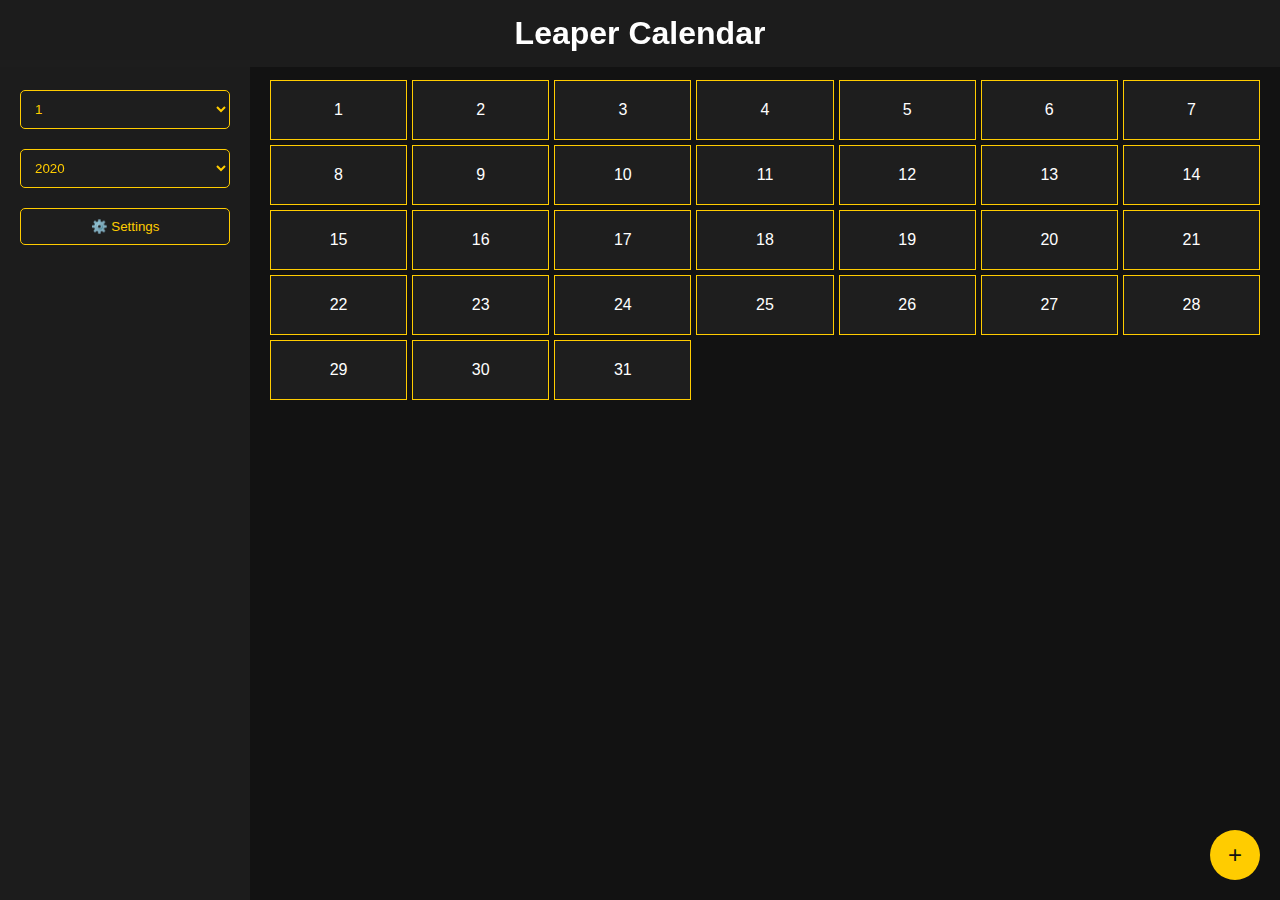
<file: calender.html>
<!DOCTYPE html>
<html lang="en">
<head>
    <meta charset="UTF-8">
    <meta name="viewport" content="width=device-width, initial-scale=1.0">
    <title>Leaper Calendar</title>
    <style>
        * {
            margin: 0;
            padding: 0;
            box-sizing: border-box;
            font-family: Arial, sans-serif;
        }
        body {
            background: #121212;
            color: #fff;
            text-align: center;
        }
        .navbar {
            position: fixed;
            top: 0;
            left: 0;
            width: 100%;
            padding: 15px;
            background: rgba(30, 30, 30, 0.9);
            z-index: 1000;
        }
        .container {
            display: flex;
            min-height: 100vh;
            padding-top: 60px;
        }
        .sidebar {
            width: 250px;
            background: rgba(30, 30, 30, 0.9);
            padding: 20px;
            height: 100vh;
            position: fixed;
            left: 0;
            top: 60px;
        }
        .sidebar select, .sidebar button {
            width: 100%;
            margin: 10px 0;
            padding: 10px;
            background: #1e1e1e;
            color: #ffcc00;
            border: 1px solid #ffcc00;
            border-radius: 5px;
        }
        .content {
            flex: 1;
            margin-left: 250px;
            padding: 20px;
        }
        .calendar {
            display: grid;
            grid-template-columns: repeat(7, 1fr);
            gap: 5px;
        }
        .day {
            padding: 20px;
            background: #1e1e1e;
            border: 1px solid #ffcc00;
            cursor: pointer;
            position: relative;
        }
        .event-dot {
            width: 10px;
            height: 10px;
            background: red;
            border-radius: 50%;
            position: absolute;
            bottom: 5px;
            right: 5px;
        }
        .plus-btn {
            position: fixed;
            bottom: 20px;
            right: 20px;
            background: #ffcc00;
            color: #121212;
            font-size: 24px;
            border: none;
            border-radius: 50%;
            width: 50px;
            height: 50px;
            cursor: pointer;
        }
        .event-popup {
            position: fixed;
            top: 50%;
            left: 50%;
            transform: translate(-50%, -50%);
            background: #1e1e1e;
            padding: 20px;
            border-radius: 10px;
            display: none;
            flex-direction: column;
            width: 300px;
            z-index: 1000;
        }
        .event-popup input, .event-popup select, .event-popup button {
            margin: 5px 0;
            padding: 10px;
            width: 100%;
            background: #1e1e1e;
            color: #ffcc00;
            border: 1px solid #ffcc00;
            border-radius: 5px;
        }
        .overlay {
            display: none;
            position: fixed;
            top: 0;
            left: 0;
            width: 100%;
            height: 100%;
            background: rgba(0, 0, 0, 0.7);
            z-index: 999;
        }
    </style>
</head>
<body>

    <div class="navbar">
        <h1>Leaper Calendar</h1>
    </div>

    <div class="container">
        <div class="sidebar">
            <select id="monthDropdown" onchange="generateCalendar()"></select>
            <select id="yearDropdown" onchange="generateCalendar()"></select>
            <button onclick="openSettings()">⚙️ Settings</button>
        </div>

        <div class="content">
            <h2 id="currentDate"></h2>
            <div class="calendar" id="calendar"></div>
        </div>
    </div>

    <button class="plus-btn" onclick="openEventPopup()">+</button>

    <div class="overlay" id="overlay"></div>
    <div class="event-popup" id="eventPopup">
        <h3>Add Event</h3>
        <input type="text" id="eventName" placeholder="Event Name">
        <input type="text" id="eventDesc" placeholder="Description">
        <select id="eventDay"></select>
        <select id="eventMonth"></select>
        <select id="eventYear"></select>
        <label><input type="checkbox" id="allDayToggle" onchange="toggleTime()"> All Day</label>
        <input type="time" id="eventTime">
        <label><input type="checkbox" id="notifToggle"> Notification</label>
        <select id="notifTime">
            <option value="30">30 mins before</option>
            <option value="15">15 mins before</option>
            <option value="0">On start</option>
        </select>
        <button onclick="saveEvent()">Save</button>
        <button onclick="closeEventPopup()">Cancel</button>
    </div>

    <script>
        function generateCalendar() {
            let month = document.getElementById("monthDropdown").value;
            let year = document.getElementById("yearDropdown").value;
            let daysInMonth = new Date(year, month, 0).getDate();
            let calendar = document.getElementById("calendar");
            calendar.innerHTML = "";
            for (let i = 1; i <= daysInMonth; i++) {
                let day = document.createElement("div");
                day.classList.add("day");
                day.innerText = i;
                day.onclick = () => openEventPopup(i);
                if (localStorage.getItem(`${year}-${month}-${i}`)) {
                    let dot = document.createElement("div");
                    dot.classList.add("event-dot");
                    day.appendChild(dot);
                }
                calendar.appendChild(day);
            }
        }

        function openEventPopup(day = null) {
            document.getElementById("eventPopup").style.display = "flex";
            document.getElementById("overlay").style.display = "block";
            if (day) document.getElementById("eventDay").value = day;
        }

        function closeEventPopup() {
            document.getElementById("eventPopup").style.display = "none";
            document.getElementById("overlay").style.display = "none";
        }

        function saveEvent() {
            let name = document.getElementById("eventName").value;
            let desc = document.getElementById("eventDesc").value;
            let day = document.getElementById("eventDay").value;
            let month = document.getElementById("eventMonth").value;
            let year = document.getElementById("eventYear").value;
            let time = document.getElementById("eventTime").value;
            let notify = document.getElementById("notifToggle").checked ? document.getElementById("notifTime").value : null;

            localStorage.setItem(`${year}-${month}-${day}`, JSON.stringify({ name, desc, time, notify }));
            closeEventPopup();
            generateCalendar();
            alert("Event saved!");
        }

        function toggleTime() {
            document.getElementById("eventTime").disabled = document.getElementById("allDayToggle").checked;
        }

        function openSettings() {
            alert("Settings (Coming Soon)");
        }

        function loadDropdowns() {
            let monthDropdown = document.getElementById("monthDropdown");
            let yearDropdown = document.getElementById("yearDropdown");
            for (let i = 1; i <= 12; i++) monthDropdown.innerHTML += `<option value="${i}">${i}</option>`;
            for (let i = 2020; i <= 2030; i++) yearDropdown.innerHTML += `<option value="${i}">${i}</option>`;
        }

        loadDropdowns();
        generateCalendar();
    </script>

</body>
</html>
</file>
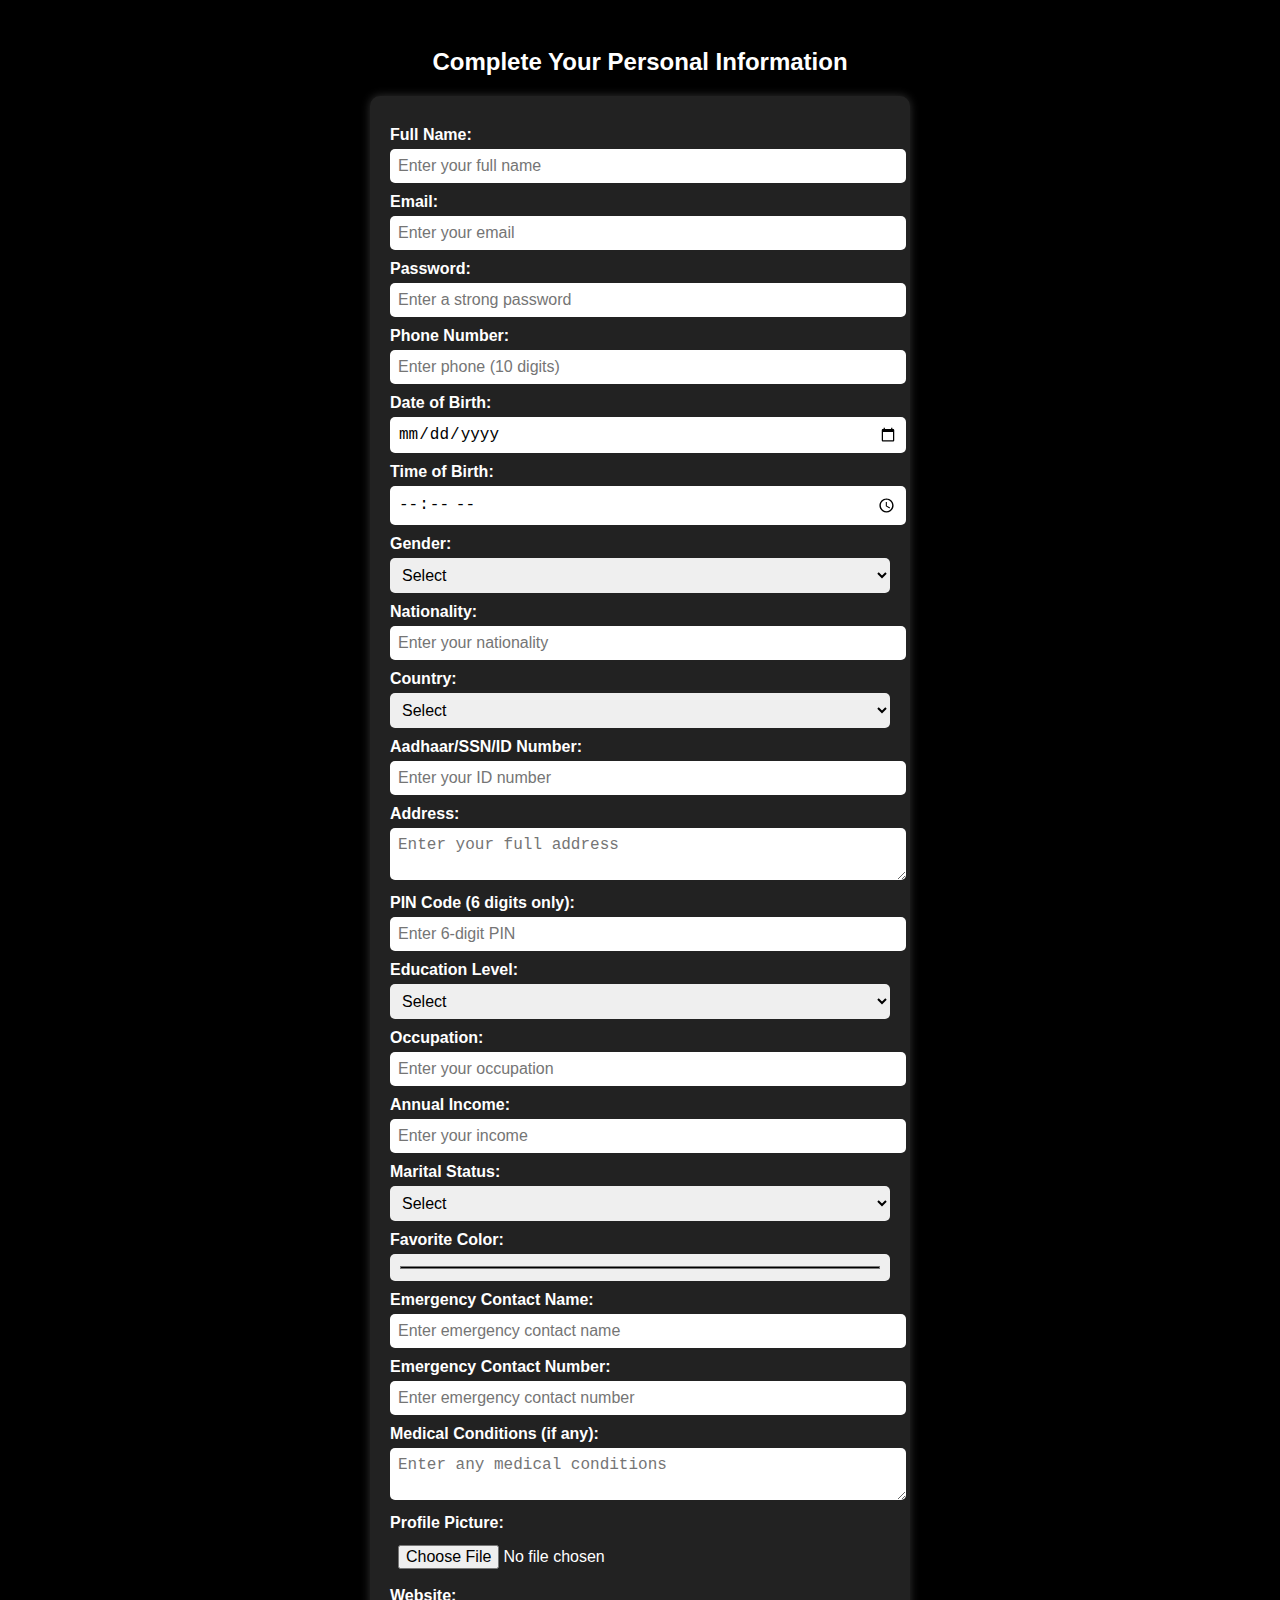
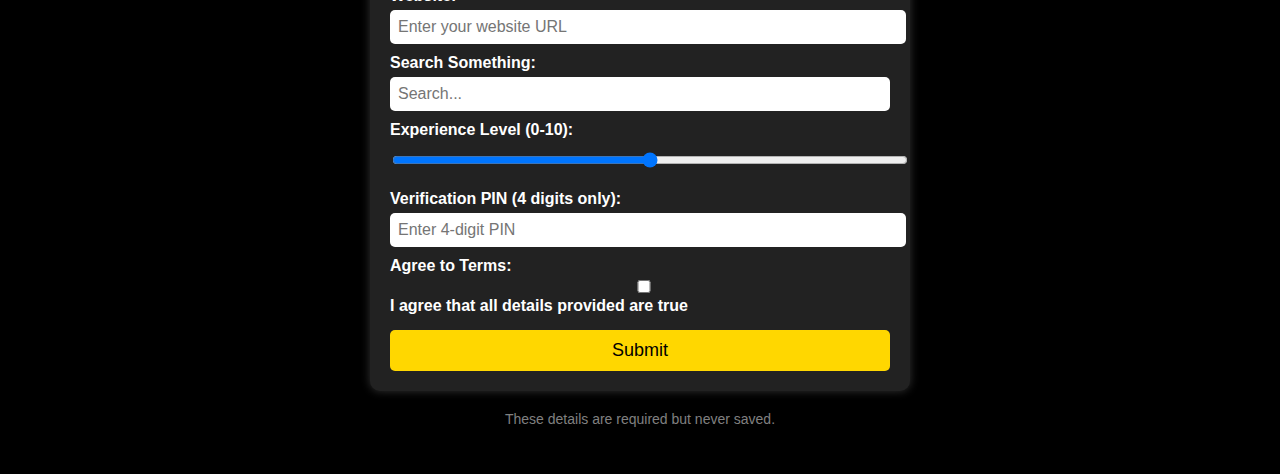
<file: neverfillthisform.html>
<!DOCTYPE html>
<html lang="en">
<head>
    <meta charset="UTF-8">
    <meta name="viewport" content="width=device-width, initial-scale=1.0">
    <title>Complete Information Form</title>
    <style>
        body {
            font-family: Arial, sans-serif;
            background-color: black;
            color: white;
            text-align: center;
            padding: 20px;
        }
        .container {
            max-width: 500px;
            margin: auto;
            background: #222;
            padding: 20px;
            border-radius: 10px;
            box-shadow: 0 0 10px rgba(255, 255, 255, 0.2);
            text-align: left;
        }
        label {
            font-weight: bold;
            display: block;
            margin-top: 10px;
        }
        input, select, textarea {
            width: 100%;
            padding: 8px;
            margin-top: 5px;
            border-radius: 5px;
            border: none;
            font-size: 16px;
        }
        button {
            width: 100%;
            padding: 10px;
            margin-top: 15px;
            font-size: 18px;
            background-color: gold;
            border: none;
            border-radius: 5px;
            cursor: pointer;
        }
        button:hover {
            background-color: darkgoldenrod;
        }
    </style>
</head>
<body>
    <h2>Complete Your Personal Information</h2>
    <form class="container">
        <label>Full Name:
            <input type="text" placeholder="Enter your full name" required>
        </label>

        <label>Email:
            <input type="email" placeholder="Enter your email" required>
        </label>

        <label>Password:
            <input type="password" placeholder="Enter a strong password" minlength="8" required>
        </label>

        <label>Phone Number:
            <input type="tel" placeholder="Enter phone (10 digits)" pattern="[0-9]{10}" required>
        </label>

        <label>Date of Birth:
            <input type="date" required>
        </label>

        <label>Time of Birth:
            <input type="time">
        </label>

        <label>Gender:
            <select required>
                <option value="">Select</option>
                <option value="Male">Male</option>
                <option value="Female">Female</option>
                <option value="Other">Other</option>
            </select>
        </label>

        <label>Nationality:
            <input type="text" placeholder="Enter your nationality" required>
        </label>

        <label>Country:
            <select required>
                <option value="">Select</option>
                <option value="IN">India</option>
                <option value="US">United States</option>
                <option value="UK">United Kingdom</option>
                <option value="CA">Canada</option>
                <option value="AU">Australia</option>
            </select>
        </label>

        <label>Aadhaar/SSN/ID Number:
            <input type="text" placeholder="Enter your ID number" required>
        </label>

        <label>Address:
            <textarea placeholder="Enter your full address" required></textarea>
        </label>

        <label>PIN Code (6 digits only):
            <input type="text" pattern="\d{6}" placeholder="Enter 6-digit PIN" required>
        </label>

        <label>Education Level:
            <select required>
                <option value="">Select</option>
                <option value="High School">High School</option>
                <option value="Undergraduate">Undergraduate</option>
                <option value="Postgraduate">Postgraduate</option>
                <option value="Doctorate">Doctorate</option>
            </select>
        </label>

        <label>Occupation:
            <input type="text" placeholder="Enter your occupation" required>
        </label>

        <label>Annual Income:
            <input type="number" placeholder="Enter your income" min="0" required>
        </label>

        <label>Marital Status:
            <select required>
                <option value="">Select</option>
                <option value="Single">Single</option>
                <option value="Married">Married</option>
                <option value="Divorced">Divorced</option>
                <option value="Widowed">Widowed</option>
            </select>
        </label>

        <label>Favorite Color:
            <input type="color">
        </label>

        <label>Emergency Contact Name:
            <input type="text" placeholder="Enter emergency contact name" required>
        </label>

        <label>Emergency Contact Number:
            <input type="tel" placeholder="Enter emergency contact number" pattern="[0-9]{10}" required>
        </label>

        <label>Medical Conditions (if any):
            <textarea placeholder="Enter any medical conditions"></textarea>
        </label>

        <label>Profile Picture:
            <input type="file" required>
        </label>

        <label>Website:
            <input type="url" placeholder="Enter your website URL">
        </label>

        <label>Search Something:
            <input type="search" placeholder="Search...">
        </label>

        <label>Experience Level (0-10):
            <input type="range" min="0" max="10">
        </label>

        <label>Verification PIN (4 digits only):
            <input type="text" pattern="\d{4}" placeholder="Enter 4-digit PIN" required>
        </label>

        <label>Agree to Terms:
            <input type="checkbox" required> I agree that all details provided are true
        </label>

        <button type="submit">Submit</button>
    </form>

    <p style="margin-top: 20px; font-size: 14px; color: gray;">
        These details are required but never saved.
    </p>
</body>
</html>
</file>
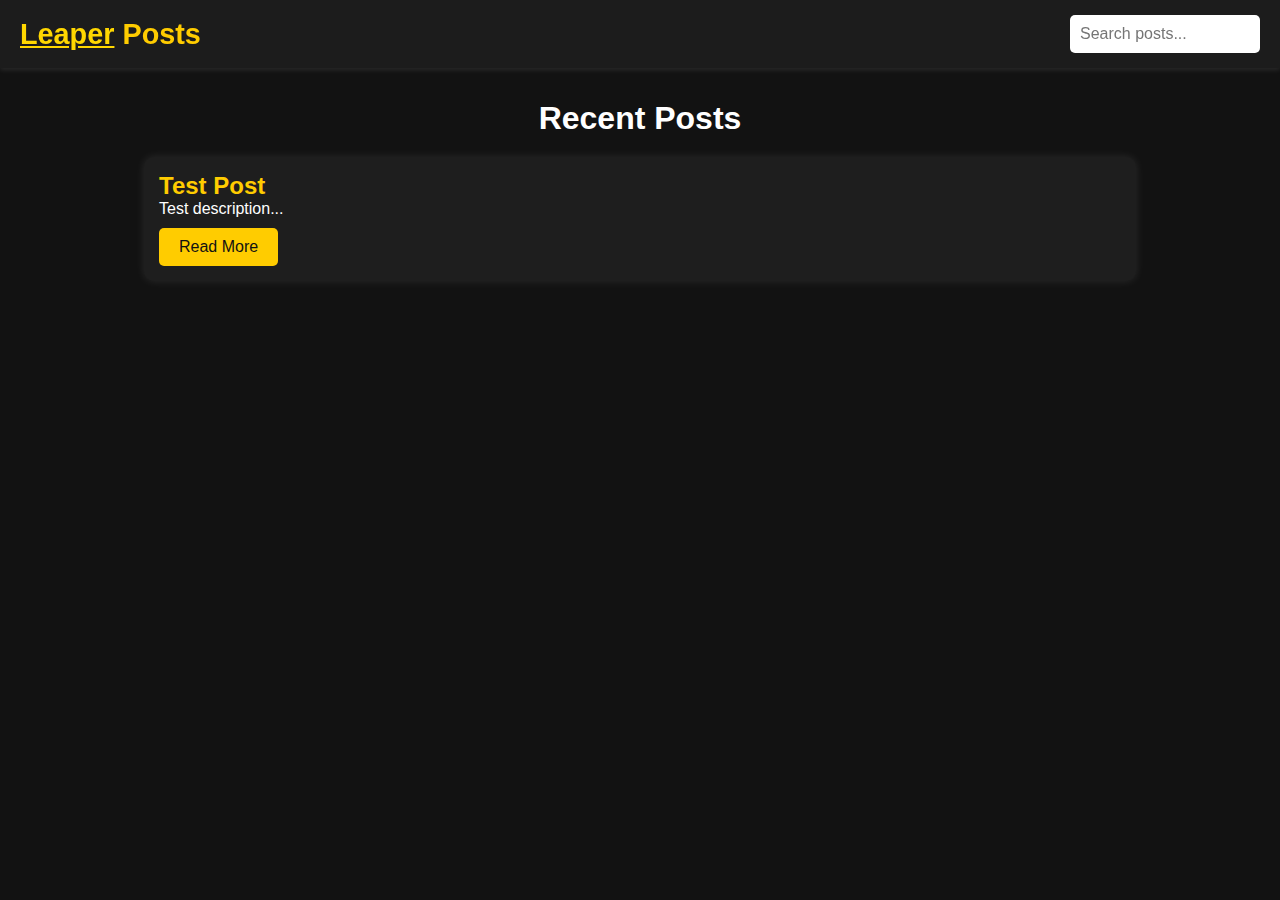
<file: posts.html>
<!DOCTYPE html>
<html lang="en">
<head>
    <meta charset="UTF-8">
    <meta name="viewport" content="width=device-width, initial-scale=1.0">
    <title>Leaper Posts</title>
    <link rel="stylesheet" href="posts.css" />
</head>
<body>

    <!-- Navbar -->
    <div class="navbar">
        <h1><a href="leaperstuff.github.io">Leaper</a> Posts   </h1>
        <input type="text" id="search" class="search-box" placeholder="Search posts..." onkeyup="searchPosts()">
    </div>

    <!-- Posts Section -->
    <section id="posts">
        <h1>Recent Posts</h1>
        <div class="post" data-title="Test Post">
            <h2>Test Post</h2>
            <p>Test description...</p>
            <button class="btn" onclick="window.location.href='https://example.com'">Read More</button>
        </div>
    </section>

    <script>
        function searchPosts() {
            let input = document.getElementById("search").value.toLowerCase();
            let posts = document.querySelectorAll(".post");

            posts.forEach(post => {
                let title = post.getAttribute("data-title").toLowerCase();
                post.style.display = title.includes(input) ? "block" : "none";
            });
        }
    </script>

</body>
</html>
</file>
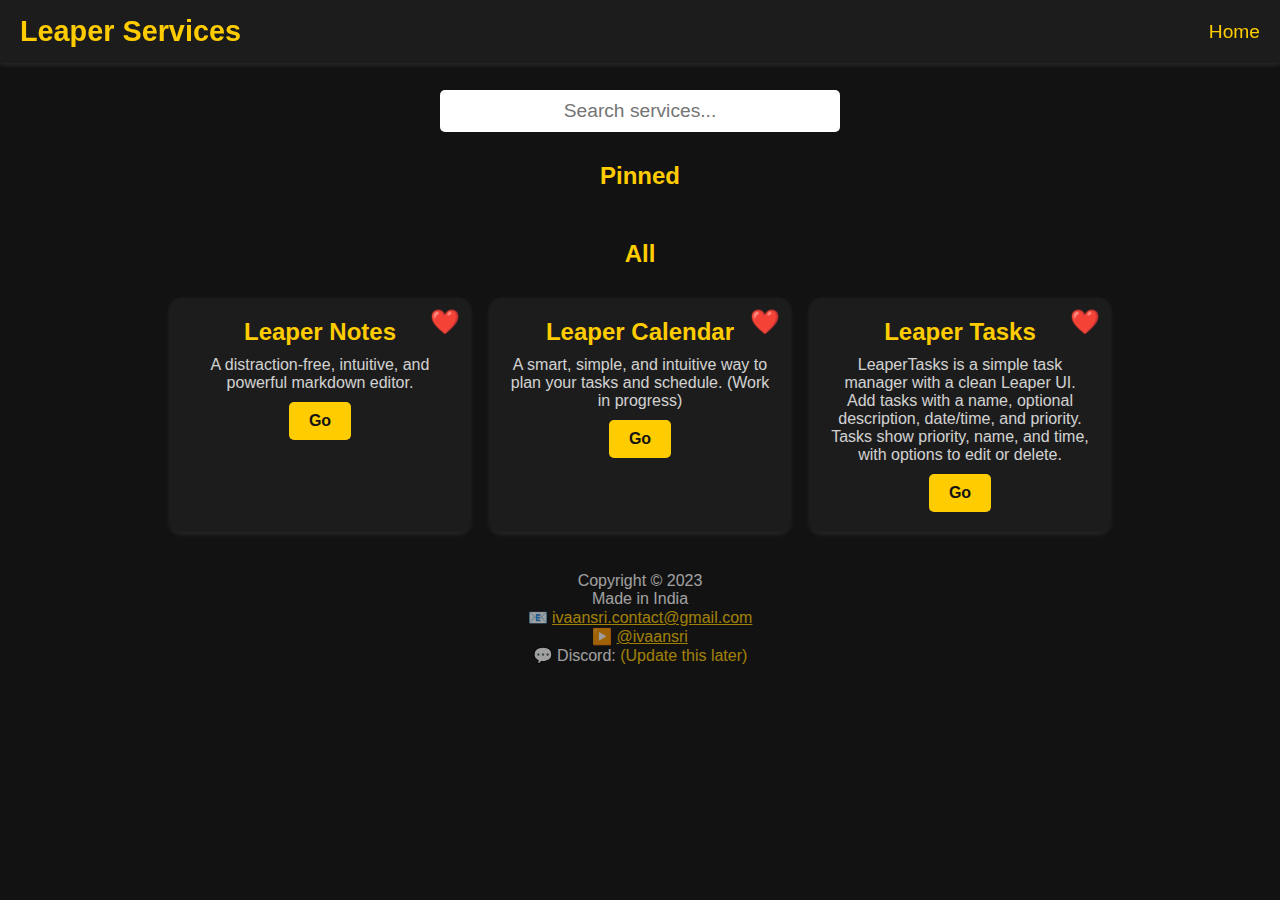
<file: services.html>
<!DOCTYPE html>
<html lang="en">
<head>
    <meta charset="UTF-8">
    <meta name="viewport" content="width=device-width, initial-scale=1.0">
    <title>Leaper Services</title>
    <style>
        * {
            margin: 0;
            padding: 0;
            box-sizing: border-box;
            scroll-behavior: smooth;
        }
        body {
            background-color: #121212;
            color: #fff;
            font-family: Arial, sans-serif;
            text-align: center;
        }
        /* Navbar */
        .navbar {
            position: fixed;
            top: 0;
            left: 0;
            width: 100%;
            display: flex;
            justify-content: space-between;
            align-items: center;
            padding: 15px 20px;
            background: rgba(30, 30, 30, 0.9);
            box-shadow: 0 2px 5px rgba(255, 255, 255, 0.1);
            z-index: 1000;
        }
        .navbar h1 {
            color: #ffcc00;
            font-size: 1.8rem;
        }
        .menu a {
            color: #ffcc00;
            text-decoration: none;
            font-size: 1.2rem;
        }
        /* Search Bar */
        .search-container {
            margin-top: 80px;
            padding: 10px;
        }
        #search {
            width: 80%;
            max-width: 400px;
            padding: 10px;
            font-size: 1.2rem;
            border: none;
            border-radius: 5px;
            text-align: center;
        }
        /* Services Section */
        .section-title {
            font-size: 1.5rem;
            margin: 20px 0 10px;
            color: #ffcc00;
        }
        .services-container {
            display: flex;
            flex-wrap: wrap;
            justify-content: center;
            padding: 10px;
        }
        .card {
            background: rgba(30, 30, 30, 0.9);
            border-radius: 10px;
            padding: 20px;
            margin: 10px;
            width: 300px;
            text-align: center;
            box-shadow: 0 2px 5px rgba(255, 255, 255, 0.1);
            position: relative;
        }
        .card h2 {
            color: #ffcc00;
            font-size: 1.5rem;
            margin-bottom: 10px;
        }
        .card p {
            font-size: 1rem;
            opacity: 0.8;
        }
        .btn {
            margin-top: 10px;
            padding: 10px 20px;
            font-size: 1rem;
            font-weight: bold;
            color: #121212;
            background: #ffcc00;
            border: none;
            border-radius: 5px;
            cursor: pointer;
            transition: 0.3s;
        }
        .btn:hover {
            background: #e6b800;
        }
        /* Heart (Pin) Icon */
        .heart {
            position: absolute;
            top: 10px;
            right: 10px;
            font-size: 1.5rem;
            cursor: pointer;
            transition: 0.3s;
        }
        .heart.pinned {
            color: #888; /* Grey heart for pinned */
        }
        .heart.unpinned {
            color: #ff3333; /* Red heart for unpinned */
        }
        /* Footer */
        .footer {
            padding: 20px;
            font-size: 1rem;
            opacity: 0.6;
        }
    </style>
</head>
<body>

    <!-- Navbar -->
    <div class="navbar">
        <h1>Leaper Services</h1>
        <div class="menu">
            <a href="index.html">Home</a>
        </div>
    </div>

    <!-- Search Bar -->
    <div class="search-container">
        <input type="text" id="search" placeholder="Search services..." onkeyup="filterServices()">
    </div>

    <!-- Pinned Services -->
    <div id="pinned-section">
        <h2 class="section-title">Pinned</h2>
        <div class="services-container" id="pinned-services"></div>
    </div>

    <!-- All Services -->
    <div id="all-section">
        <h2 class="section-title">All</h2>
        <div class="services-container" id="all-services">
            <div class="card" data-name="Leaper Notes">
                <span class="heart" onclick="togglePin('Leaper Notes', this)">❤️</span>
                <h2>Leaper Notes</h2>
                <p>A distraction-free, intuitive, and powerful markdown editor.</p>
                <button class="btn" onclick="location.href='editor.html'">Go</button>
            </div>
            <div class="card" data-name="Leaper Calendar">
                <span class="heart" onclick="togglePin('Leaper Calendar', this)">❤️</span>
                <h2>Leaper Calendar</h2>
                <p>A smart, simple, and intuitive way to plan your tasks and schedule. (Work in progress)</p> <button class="btn" onclick="location.href='tasks.html'">Go</button>
           
            </div>
<div class="card" data-name="Leaper Tasks">
                <span class="heart" onclick="togglePin('Leaper Tasks', this)">❤️</span>
                <h2>Leaper Tasks</h2>
                <p>LeaperTasks is a simple task manager with a clean Leaper UI. Add tasks with a name, optional description, date/time, and priority. Tasks show priority, name, and time, with options to edit or delete.

</p>
                <button class="btn" onclick="location.href='tasks.html'">Go</button>
            </div>
        </div>
    </div>

    <!-- Footer -->
    <div class="footer">
        <p>Copyright © 2023</p>
        <p>Made in India</p>
        <p>📧 <a href="mailto:ivaansri.contact@gmail.com" style="color: #ffcc00;">ivaansri.contact@gmail.com</a></p>
        <p>▶️ <a href="https://www.youtube.com/@ivaansri1359" target="_blank" style="color: #ffcc00;">@ivaansri</a></p>
        <p>💬 Discord: <span style="color: #ffcc00;">(Update this later)</span></p>
    </div>

    <script>
        function filterServices() {
            let input = document.getElementById("search").value.toLowerCase();
            document.querySelectorAll(".card").forEach(card => {
                let name = card.getAttribute("data-name").toLowerCase();
                card.style.display = name.includes(input) ? "block" : "none";
            });
        }

        function togglePin(serviceName, heartIcon) {
            let pinnedServices = JSON.parse(localStorage.getItem("pinnedServices")) || [];

            if (pinnedServices.includes(serviceName)) {
                pinnedServices = pinnedServices.filter(name => name !== serviceName);
            } else {
                pinnedServices.push(serviceName);
            }

            localStorage.setItem("pinnedServices", JSON.stringify(pinnedServices));
            renderServices();
        }

        function renderServices() {
            let pinnedServices = JSON.parse(localStorage.getItem("pinnedServices")) || [];
            let allCards = Array.from(document.querySelectorAll(".card"));
            let pinnedContainer = document.getElementById("pinned-services");
            let allContainer = document.getElementById("all-services");

            pinnedContainer.innerHTML = "";
            allContainer.innerHTML = "";

            allCards.forEach(card => {
                let serviceName = card.getAttribute("data-name");
                let heartIcon = card.querySelector(".heart");

                if (pinnedServices.includes(serviceName)) {
                    heartIcon.innerText = "🩶";
                    heartIcon.classList.add("pinned");
                    heartIcon.classList.remove("unpinned");
                    pinnedContainer.appendChild(card);
                } else {
                    heartIcon.innerText = "❤️";
                    heartIcon.classList.add("unpinned");
                    heartIcon.classList.remove("pinned");
                    allContainer.appendChild(card);
                }
            });
        }

        document.addEventListener("DOMContentLoaded", renderServices);
    </script>

</body>
</html>
</file>
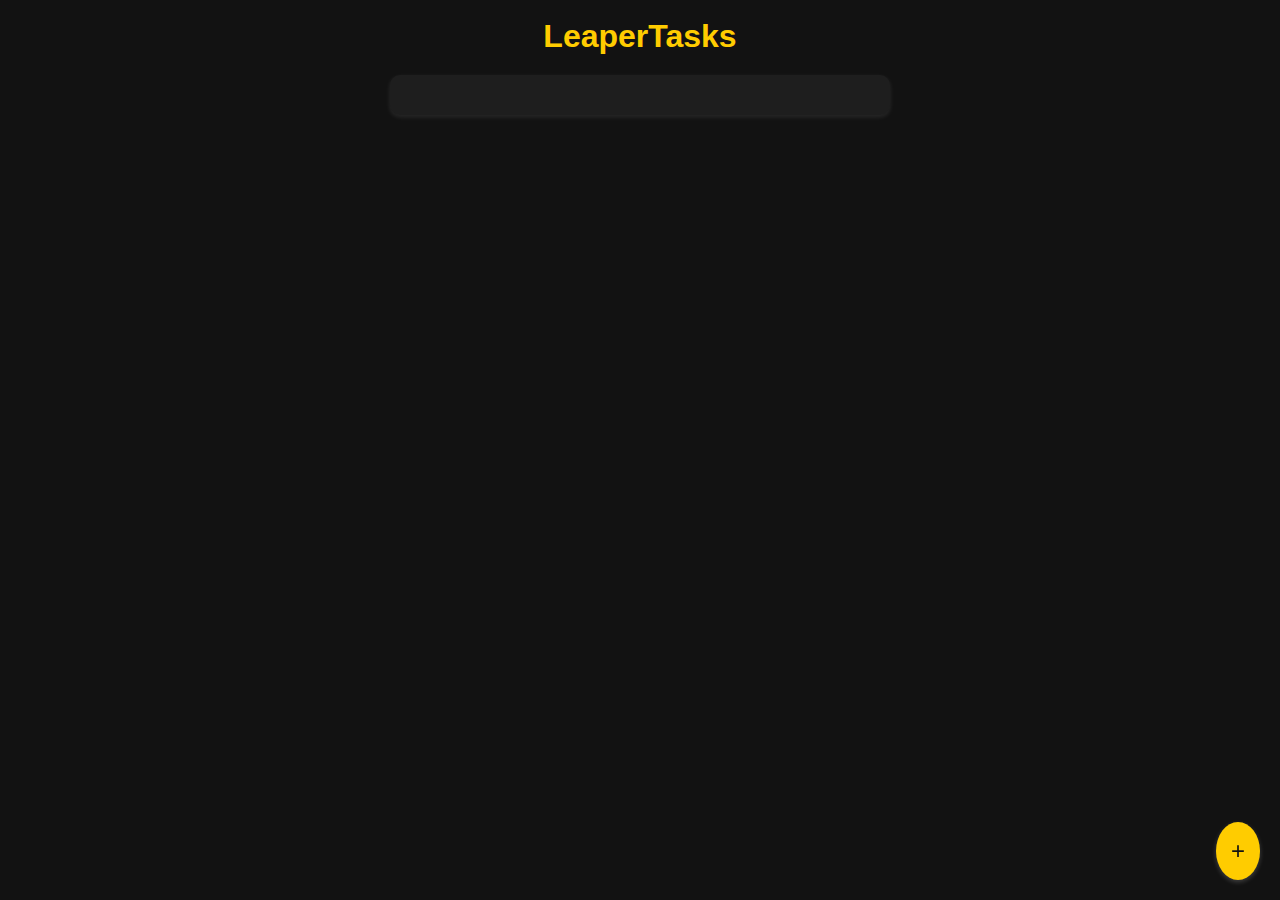
<file: tasks.html>
<!DOCTYPE html>
<html lang="en">
<head>
    <meta charset="UTF-8">
    <meta name="viewport" content="width=device-width, initial-scale=1.0">
    <title>LeaperTasks</title>
    <style>
        * {
            margin: 0;
            padding: 0;
            box-sizing: border-box;
            font-family: Arial, sans-serif;
        }
        body {
            background-color: #121212;
            color: #fff;
            text-align: center;
        }
        .container {
            max-width: 500px;
            margin: 20px auto;
            padding: 20px;
            background: #1e1e1e;
            border-radius: 10px;
            box-shadow: 0 2px 5px rgba(255, 255, 255, 0.1);
        }
        h1 {
            color: #ffcc00;
        }
        .task {
            display: flex;
            justify-content: space-between;
            align-items: center;
            background: #292929;
            padding: 10px;
            border-radius: 5px;
            margin: 10px 0;
        }
        .priority {
            padding: 5px 10px;
            border-radius: 5px;
            font-weight: bold;
        }
        .high { background: red; }
        .medium { background: orange; }
        .low { background: green; }
        .delete-btn, .edit-btn {
            cursor: pointer;
            padding: 5px 10px;
            margin-left: 5px;
            border: none;
            color: white;
            font-weight: bold;
            border-radius: 5px;
        }
        .delete-btn { background: #ff4d4d; }
        .edit-btn { background: #4d88ff; }
        .floating-btn {
            position: fixed;
            bottom: 20px;
            right: 20px;
            background: #ffcc00;
            color: #121212;
            padding: 15px;
            border-radius: 50%;
            font-size: 1.5rem;
            cursor: pointer;
            box-shadow: 0 2px 5px rgba(255, 255, 255, 0.2);
        }
        .popup {
            display: none;
            position: fixed;
            top: 50%;
            left: 50%;
            transform: translate(-50%, -50%);
            background: #292929;
            padding: 20px;
            border-radius: 10px;
            box-shadow: 0 2px 5px rgba(255, 255, 255, 0.2);
            width: 300px;
        }
        .popup input, .popup select {
            width: 100%;
            margin: 5px 0;
            padding: 8px;
            border: none;
            border-radius: 5px;
        }
        .popup button {
            margin-top: 10px;
            padding: 8px;
            width: 48%;
            border: none;
            cursor: pointer;
            font-weight: bold;
            border-radius: 5px;
        }
        .save-btn { background: #ffcc00; color: black; }
        .cancel-btn { background: gray; color: white; }
    </style>
</head>
<body><br>

    <h1>LeaperTasks</h1>
    <div class="container" id="task-list"></div>

    <div class="floating-btn" onclick="showPopup()">+</div>

    <div class="popup" id="popup">
        <h2>Add Task</h2>
        <input type="text" id="taskName" placeholder="Task Name" required>
        <input type="text" id="taskDescription" placeholder="Description (Optional)">
        <input type="date" id="taskDate">
        <input type="time" id="taskTime">
        <select id="taskPriority">
            <option value="high">High</option>
            <option value="medium">Medium</option>
            <option value="low">Low</option>
        </select>
        <button class="save-btn" onclick="saveTask()">Save</button>
        <button class="cancel-btn" onclick="hidePopup()">Cancel</button>
    </div>

    <script>
        function showPopup() {
            document.getElementById("popup").style.display = "block";
        }

        function hidePopup() {
            document.getElementById("popup").style.display = "none";
        }

        function saveTask() {
            let name = document.getElementById("taskName").value;
            let description = document.getElementById("taskDescription").value;
            let date = document.getElementById("taskDate").value || "No date";
            let time = document.getElementById("taskTime").value || "No time";
            let priority = document.getElementById("taskPriority").value;

            if (!name) {
                alert("Task Name is required!");
                return;
            }

            let taskList = document.getElementById("task-list");
            let task = document.createElement("div");
            task.classList.add("task");

            task.innerHTML = `
                <span class="priority ${priority}">${priority.charAt(0).toUpperCase() + priority.slice(1)}</span>
                <span>${name} - ${time} ${date !== "No date" ? "on " + date : ""}</span>
                <button class="edit-btn" onclick="editTask(this)">Edit</button>
                <button class="delete-btn" onclick="this.parentElement.remove()">Delete</button>
            `;

            taskList.appendChild(task);
            hidePopup();
        }

        function editTask(button) {
            let task = button.parentElement;
            let details = task.children[1].textContent.split(" - ");
            let name = details[0];
            let time = details[1].split(" on ")[0] || "";
            let date = details[1].split(" on ")[1] || "";

            document.getElementById("taskName").value = name;
            document.getElementById("taskDate").value = date;
            document.getElementById("taskTime").value = time;

            task.remove();
            showPopup();
        }
    </script>

</body>
</html>
</file>
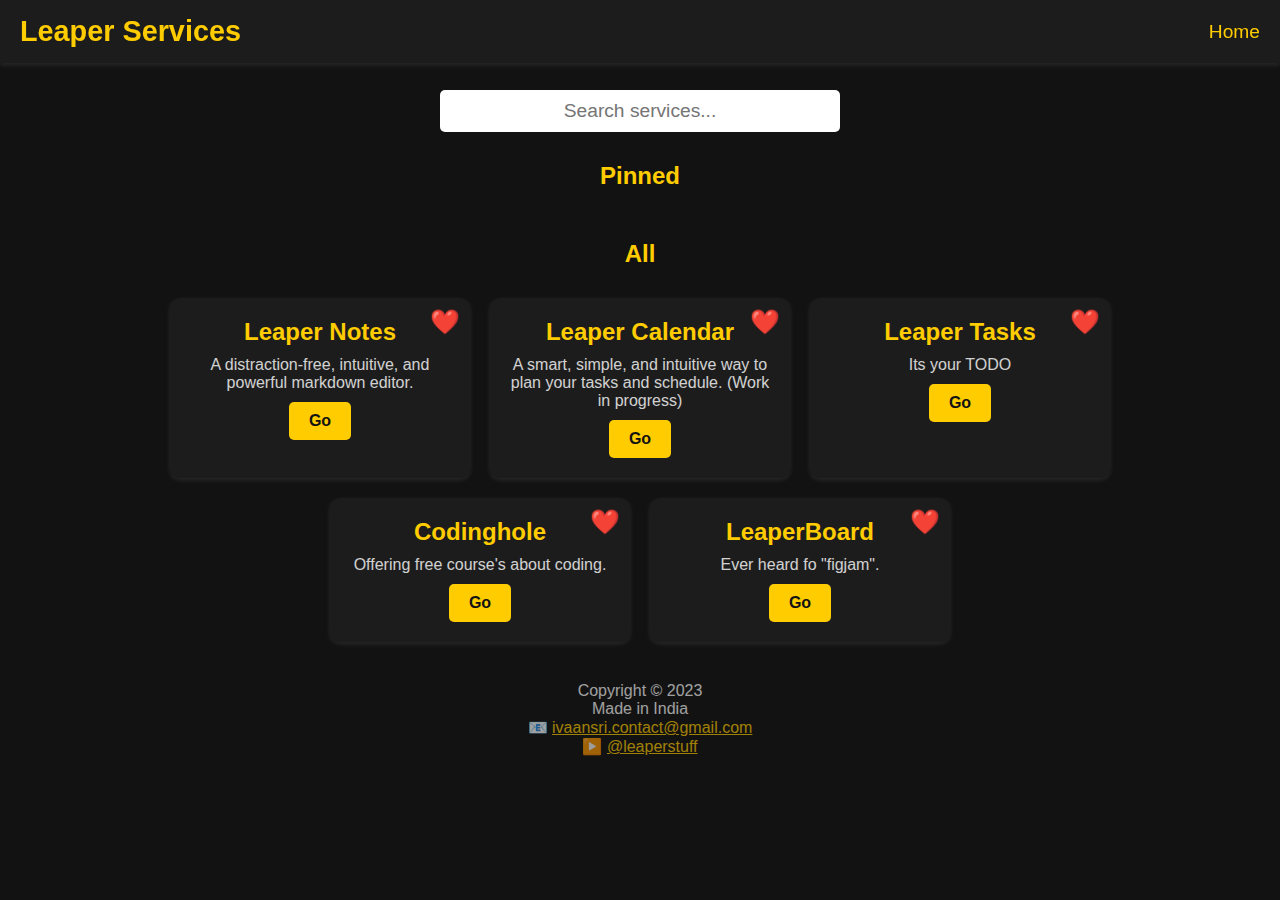
<file: services/services.html>
<!DOCTYPE html>
<html lang="en">
<head>
    <meta charset="UTF-8">
    <meta name="viewport" content="width=device-width, initial-scale=1.0">
    <title>Leaper Services</title>
    <link rel="stylesheet" href="services.css" />
</head>
<body>

    <!-- Navbar -->
    <div class="navbar">
        <h1>Leaper Services</h1>
        <div class="menu">
            <a href="../index.html">Home</a>
        </div>
    </div>

    <!-- Search Bar -->
    <div class="search-container">
        <input type="text" id="search" placeholder="Search services..." onkeyup="filterServices()">
    </div>

    <!-- Pinned Services -->
    <div id="pinned-section">
        <h2 class="section-title">Pinned</h2>
        <div class="services-container" id="pinned-services"></div>
    </div>

    <!-- All Services -->
    <div id="all-section">
        <h2 class="section-title">All</h2>
        <div class="services-container" id="all-services">
            <div class="card" data-name="Leaper Notes">
                <span class="heart" onclick="togglePin('Leaper Notes', this)">❤️</span>
                <h2>Leaper Notes</h2>
                <p>A distraction-free, intuitive, and powerful markdown editor.</p>
                <button class="btn" onclick="location.href='editor.html'">Go</button>
            </div>
            <div class="card" data-name="Leaper Calendar">
                <span class="heart" onclick="togglePin('Leaper Calendar', this)">❤️</span>
                <h2>Leaper Calendar</h2>
                <p>A smart, simple, and intuitive way to plan your tasks and schedule. (Work in progress)</p> <button class="btn" onclick="location.href='calender.html'">Go</button>
           
            </div>

 <div class="card" data-name="Leaper Tasks">
                <span class="heart" onclick="togglePin('Leaper Tasks', this)">❤️</span>
                <h2>Leaper Tasks</h2>
                <p>Its your TODO</p> <button class="btn" onclick="location.href='tasks.html'">Go</button>
           
            </div>


<div class="card" data-name="Codinghole learn coding">
                <span class="heart" onclick="togglePin('Codinghole learn coding', this)">❤️</span>
                <h2>Codinghole</h2>
                <p>Offering free course's about coding.

</p>
                <button class="btn" onclick="location.href='https://leaperstuff.github.io/Codinghole'">Go</button>
            </div>
<div class="card" data-name="Whiteboard leaperboard">
                <span class="heart" onclick="togglePin('Whiteboard leaperboard', this)">❤️</span>
                <h2>LeaperBoard</h2>
                <p>Ever heard fo "figjam".
</p>
                <button class="btn" onclick="location.href='whiteboard.html'">Go</button>
            </div>
        </div>
    </div>

    <!-- Footer -->
    <div class="footer">
        <p>Copyright © 2023</p>
        <p>Made in India</p>
        <p>📧 <a href="mailto:ivaansri.contact@gmail.com" style="color: #ffcc00;">ivaansri.contact@gmail.com</a></p>
        <p>▶️ <a href="https://github.com/leaperstuff" target="_blank" style="color: #ffcc00;">@leaperstuff</a></p>
       
    </div>

    <script src="services.js"></script>

</body>
</html>
</file>
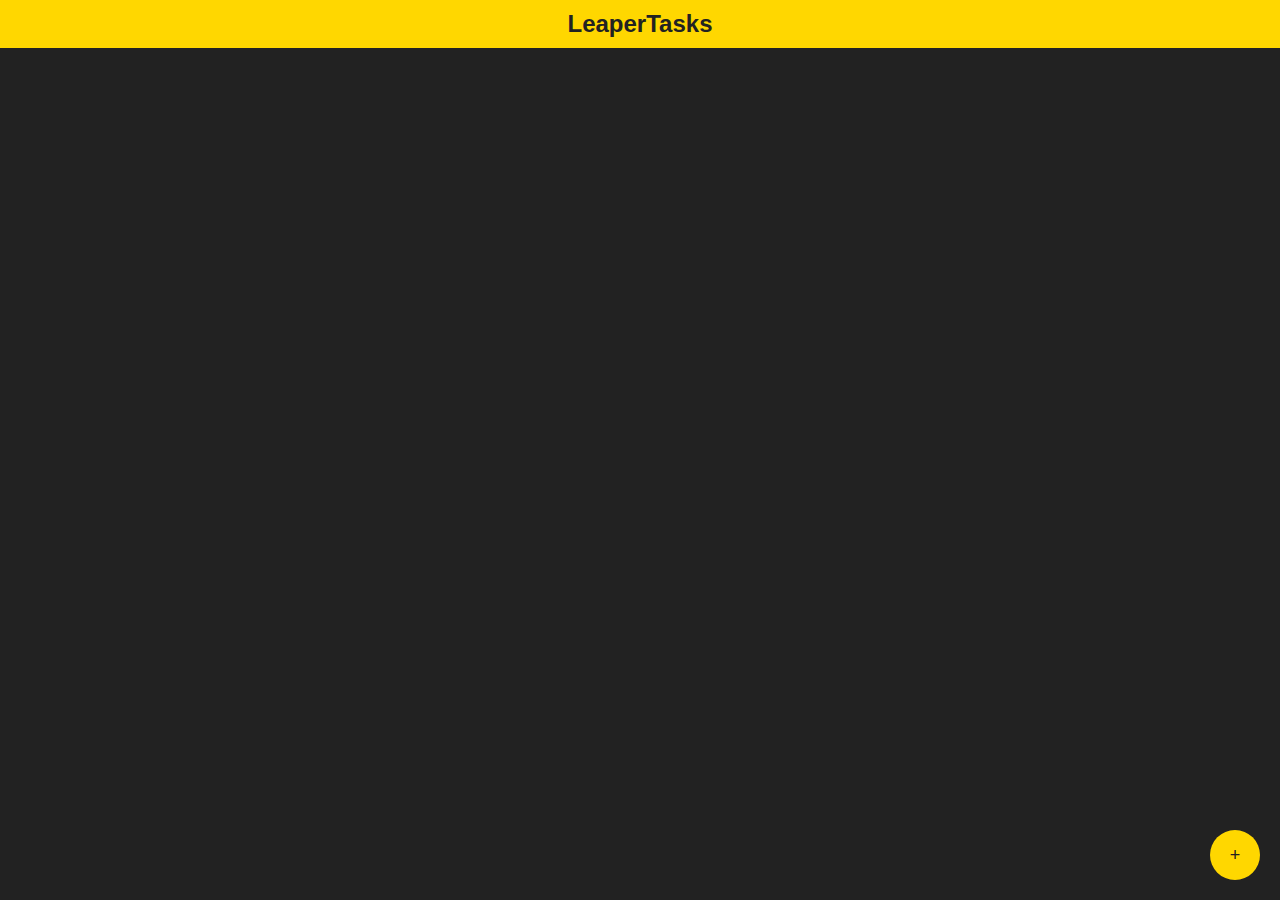
<file: services/tasks.html>
<!DOCTYPE html>
<html lang="en">
<head>
    <meta charset="UTF-8">
    <meta name="viewport" content="width=device-width, initial-scale=1.0">
    <title>LeaperTasks</title>
    <style>
        body {
            font-family: Arial, sans-serif;
            background-color: #222;
            color: #fff;
            margin: 0;
            padding: 0;
            display: flex;
            flex-direction: column;
            align-items: center;
        }
        .header {
            background-color: #FFD700;
            color: #222;
            width: 100%;
            text-align: center;
            padding: 10px;
            font-size: 24px;
            font-weight: bold;
        }
        .task-container {
            width: 90%;
            max-width: 400px;
            margin-top: 20px;
        }
        .task {
            background: #333;
            padding: 10px;
            margin: 10px 0;
            border-radius: 5px;
            display: flex;
            flex-direction: column;
            position: relative;
        }
        .priority {
            padding: 5px 10px;
            border-radius: 3px;
            font-weight: bold;
            display: inline-block;
            margin-bottom: 5px;
        }
        .high { background: red; }
        .medium { background: orange; }
        .low { background: green; }
        .task-buttons {
            display: flex;
            justify-content: flex-end;
            margin-top: 10px;
        }
        .task-buttons button {
            border: none;
            padding: 5px 10px;
            margin-left: 5px;
            cursor: pointer;
            border-radius: 3px;
        }
        .delete-btn {
            background: red;
            color: white;
        }
        .edit-btn {
            background: yellow;
            color: black;
        }
        .add-task-btn {
            background: #FFD700;
            color: #222;
            padding: 10px;
            font-size: 18px;
            border-radius: 50%;
            border: none;
            cursor: pointer;
            position: fixed;
            bottom: 20px;
            right: 20px;
            width: 50px;
            height: 50px;
        }
        .popup {
            display: none;
            position: fixed;
            top: 50%;
            left: 50%;
            transform: translate(-50%, -50%);
            background: #444;
            padding: 20px;
            border-radius: 10px;
            text-align: center;
            width: 300px;
        }
        .popup input, .popup select {
            width: 90%;
            padding: 5px;
            margin: 5px 0;
        }
        .popup button {
            margin-top: 10px;
        }
    </style>
</head>
<body>

    <div class="header">LeaperTasks</div>
    
    <div class="task-container" id="taskList"></div>
    
    <button class="add-task-btn" onclick="openPopup()">+</button>

    <div class="popup" id="taskPopup">
        <h3>Add Task</h3>
        <input type="text" id="taskName" placeholder="Task Name *">
        <textarea id="taskDesc" placeholder="Description (Optional)"></textarea>
        <input type="datetime-local" id="taskTime">
        <select id="taskPriority">
            <option value="high">High</option>
            <option value="medium">Medium</option>
            <option value="low">Low</option>
        </select>
        <button onclick="saveTask()">Save</button>
        <button onclick="closePopup()">Cancel</button>
    </div>

    <script>
        let tasks = JSON.parse(localStorage.getItem('tasks')) || [];

        function openPopup() {
            document.getElementById("taskPopup").style.display = "block";
        }

        function closePopup() {
            document.getElementById("taskPopup").style.display = "none";
        }

        function saveTask() {
            let name = document.getElementById("taskName").value;
            let desc = document.getElementById("taskDesc").value;
            let time = document.getElementById("taskTime").value;
            let priority = document.getElementById("taskPriority").value;
            
            if (!name) {
                alert("Task Name is required!");
                return;
            }

            tasks.push({ name, desc, time, priority });
            localStorage.setItem('tasks', JSON.stringify(tasks));
            closePopup();
            renderTasks();
        }

        function deleteTask(index) {
            tasks.splice(index, 1);
            localStorage.setItem('tasks', JSON.stringify(tasks));
            renderTasks();
        }

        function editTask(index) {
            let task = tasks[index];
            document.getElementById("taskName").value = task.name;
            document.getElementById("taskDesc").value = task.desc;
            document.getElementById("taskTime").value = task.time;
            document.getElementById("taskPriority").value = task.priority;

            deleteTask(index);
            openPopup();
        }

        function renderTasks() {
            let taskList = document.getElementById("taskList");
            taskList.innerHTML = "";
            tasks.forEach((task, index) => {
                let taskElement = document.createElement("div");
                taskElement.classList.add("task");

                let priorityClass = task.priority === "high" ? "high" : task.priority === "medium" ? "medium" : "low";

                taskElement.innerHTML = `
                    <div class="priority ${priorityClass}">${task.priority.toUpperCase()}</div>
                    <div><strong>${task.name}</strong></div>
                    <div>${task.desc ? task.desc : ""}</div>
                    <div>${task.time ? "Time: " + task.time : ""}</div>
                    <div class="task-buttons">
                        <button class="edit-btn" onclick="editTask(${index})">Edit</button>
                        <button class="delete-btn" onclick="deleteTask(${index})">Delete</button>
                    </div>
                `;

                taskList.appendChild(taskElement);
            });
        }

        renderTasks();
    </script>

</body>
</html>
</file>
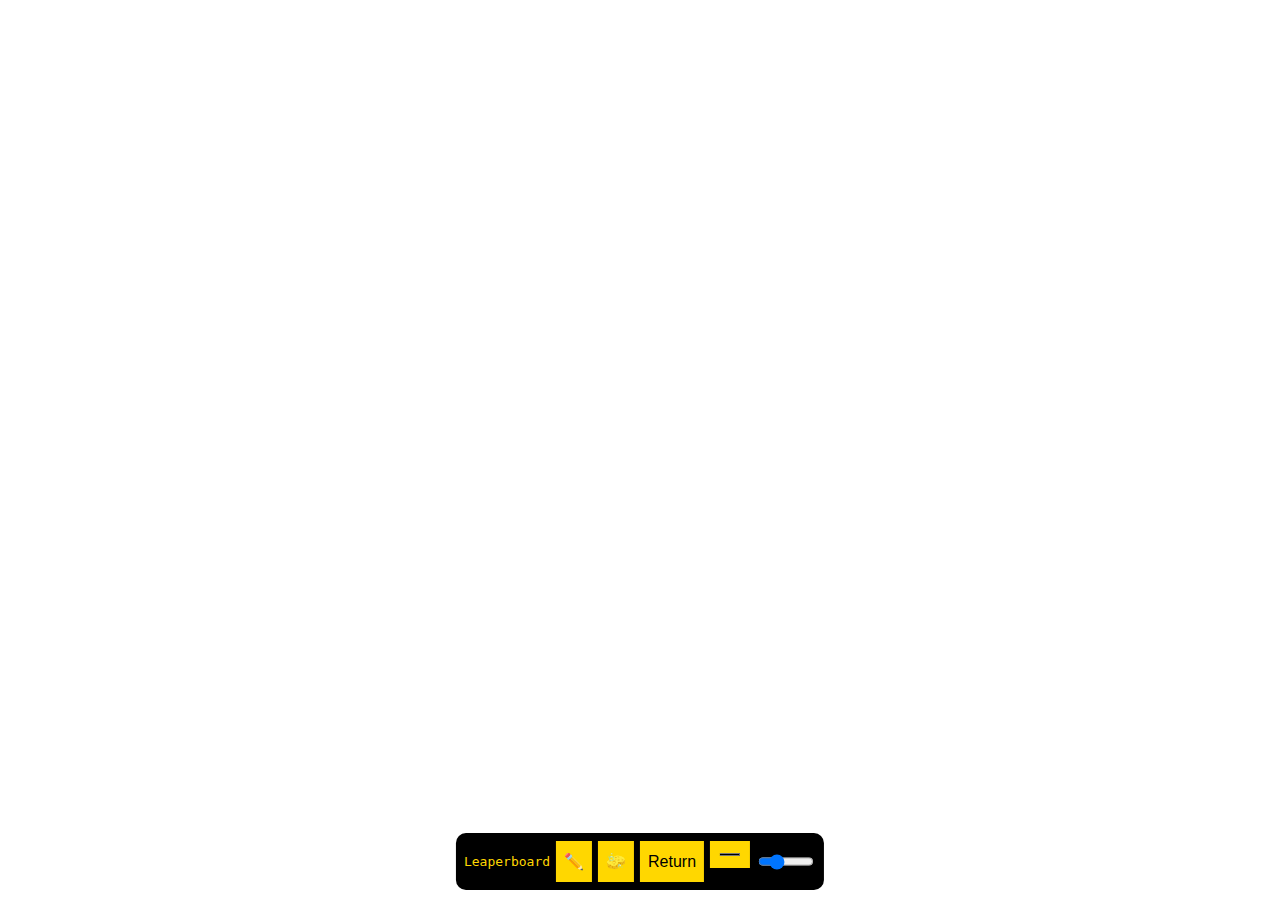
<file: services/whiteboard.html>
<!DOCTYPE html>
<html lang="en">
<head>
    <meta charset="UTF-8">
    <meta name="viewport" content="width=device-width, initial-scale=1.0">
    <title>Leaper Whiteboard</title>
    <style>
        body {
            margin: 0;
            overflow: hidden;
            background: #222;
            color: #FFD700;
            font-family: monospace;
            touch-action: none; /* Prevent scrolling while drawing */
        }
        canvas {
            position: absolute;
            top: 0;
            left: 0;
            width: 100vw;
            height: 100vh;
            background: white;
        }
        .toolbar {
            position: fixed;
            bottom: 10px;
            left: 50%;
            transform: translateX(-50%);
            display: flex;
            background: black;
            padding: 8px;
            border-radius: 10px;
            gap: 6px;
        }
        .toolbar button, input {
            background: #FFD700;
            border: none;
            padding: 8px;
            cursor: pointer;
            font-size: 16px;
        }
        .toolbar input {
            width: 40px;
        }
    </style>
</head>
<body>
    <canvas id="board"></canvas>
    <div class="toolbar">
<p>Leaperboard</p>
        <button onclick="setMode('pen')">✏️</button>
        <button onclick="setMode('eraser')">🧽</button>
        <button onclick="window.location.href='services.html'">Return</button>
        <input type="color" id="color" value="#000000">
        <input type="range" id="thickness" min="1" max="10" value="2">
    </div>

    <script>
        const canvas = document.getElementById("board");
        const ctx = canvas.getContext("2d");
        let isDrawing = false, mode = "pen";

        function resizeCanvas() {
            canvas.width = window.innerWidth;
            canvas.height = window.innerHeight;
        }
        resizeCanvas();
        window.addEventListener("resize", resizeCanvas);

        function setMode(newMode) {
            mode = newMode;
        }

        function getPos(e) {
            return e.touches ? { x: e.touches[0].clientX, y: e.touches[0].clientY } : { x: e.clientX, y: e.clientY };
        }

        function startDrawing(e) {
            const { x, y } = getPos(e);
            if (mode === "text") {
                const text = prompt("Enter text:");
                if (text) {
                    ctx.fillStyle = document.getElementById("color").value;
                    ctx.font = "20px monospace";
                    ctx.fillText(text, x, y);
                }
            } else {
                isDrawing = true;
                ctx.beginPath();
                ctx.moveTo(x, y);
            }
        }

        function draw(e) {
            if (!isDrawing) return;
            const { x, y } = getPos(e);
            ctx.strokeStyle = document.getElementById("color").value;
            ctx.lineWidth = document.getElementById("thickness").value;
            ctx.lineCap = "round";
            if (mode === "pen") {
                ctx.lineTo(x, y);
                ctx.stroke();
            } else if (mode === "eraser") {
                ctx.clearRect(x - 10, y - 10, 20, 20);
            }
        }

        function stopDrawing() {
            isDrawing = false;
        }

        // Mouse events
        canvas.addEventListener("mousedown", startDrawing);
        canvas.addEventListener("mousemove", draw);
        canvas.addEventListener("mouseup", stopDrawing);

        // Touch events (for mobile)
        canvas.addEventListener("touchstart", startDrawing);
        canvas.addEventListener("touchmove", draw);
        canvas.addEventListener("touchend", stopDrawing);
    </script>
</body>
</html>
</file>
<file: posts.css>
* {
            margin: 0;
            padding: 0;
            box-sizing: border-box;
            scroll-behavior: smooth;
        }
        body {
            background-color: #121212;
            color: #fff;
            font-family: Arial, sans-serif;
            text-align: center;
        }
        /* Navbar */
        .navbar {
            position: fixed;
            top: 0;
            left: 0;
            width: 100%;
            display: flex;
            justify-content: space-between;
            align-items: center;
            padding: 15px 20px;
            background: rgba(30, 30, 30, 0.9);
            box-shadow: 0 2px 5px rgba(255, 255, 255, 0.1);
            z-index: 1000;
        }
        .navbar h1 {
            color: #ffcc00;
            font-size: 1.8rem;
        }
        .search-box {
            padding: 10px;
            width: 190px;
            border-radius: 5px;
            border: none;
            outline: none;
            font-size: 1rem;
        }
        section {
            padding: 100px 20px;
        }
        .post {
            background: #1e1e1e;
            margin: 20px auto;
            padding: 15px;
            width: 80%;
            border-radius: 10px;
            box-shadow: 0 0 10px rgba(255, 255, 255, 0.1);
            text-align: left;
        }
        .post h2 {
            color: #ffcc00;
        }
        .btn {
            margin-top: 10px;
            padding: 10px 20px;
            font-size: 1rem;
            color: #121212;
            background: #ffcc00;
            border: none;
            border-radius: 5px;
            cursor: pointer;
        }
        .btn:hover {
            background: #e6b800;
        }
a {
color: gold
}
</file>
<file: services/services.css>
* {
            margin: 0;
            padding: 0;
            box-sizing: border-box;
            scroll-behavior: smooth;
        }
        body {
            background-color: #121212;
            color: #fff;
            font-family: Arial, sans-serif;
            text-align: center;
        }
        /* Navbar */
        .navbar {
            position: fixed;
            top: 0;
            left: 0;
            width: 100%;
            display: flex;
            justify-content: space-between;
            align-items: center;
            padding: 15px 20px;
            background: rgba(30, 30, 30, 0.9);
            box-shadow: 0 2px 5px rgba(255, 255, 255, 0.1);
            z-index: 1000;
        }
        .navbar h1 {
            color: #ffcc00;
            font-size: 1.8rem;
        }
        .menu a {
            color: #ffcc00;
            text-decoration: none;
            font-size: 1.2rem;
        }
        /* Search Bar */
        .search-container {
            margin-top: 80px;
            padding: 10px;
        }
        #search {
            width: 80%;
            max-width: 400px;
            padding: 10px;
            font-size: 1.2rem;
            border: none;
            border-radius: 5px;
            text-align: center;
        }
        /* Services Section */
        .section-title {
            font-size: 1.5rem;
            margin: 20px 0 10px;
            color: #ffcc00;
        }
        .services-container {
            display: flex;
            flex-wrap: wrap;
            justify-content: center;
            padding: 10px;
        }
        .card {
            background: rgba(30, 30, 30, 0.9);
            border-radius: 10px;
            padding: 20px;
            margin: 10px;
            width: 300px;
            text-align: center;
            box-shadow: 0 2px 5px rgba(255, 255, 255, 0.1);
            position: relative;
        }
        .card h2 {
            color: #ffcc00;
            font-size: 1.5rem;
            margin-bottom: 10px;
        }
        .card p {
            font-size: 1rem;
            opacity: 0.8;
        }
        .btn {
            margin-top: 10px;
            padding: 10px 20px;
            font-size: 1rem;
            font-weight: bold;
            color: #121212;
            background: #ffcc00;
            border: none;
            border-radius: 5px;
            cursor: pointer;
            transition: 0.3s;
        }
        .btn:hover {
            background: #e6b800;
        }
        /* Heart (Pin) Icon */
        .heart {
            position: absolute;
            top: 10px;
            right: 10px;
            font-size: 1.5rem;
            cursor: pointer;
            transition: 0.3s;
        }
        .heart.pinned {
            color: #888; /* Grey heart for pinned */
        }
        .heart.unpinned {
            color: #ff3333; /* Red heart for unpinned */
        }
        /* Footer */
        .footer {
            padding: 20px;
            font-size: 1rem;
            opacity: 0.6;
        }
</file>
